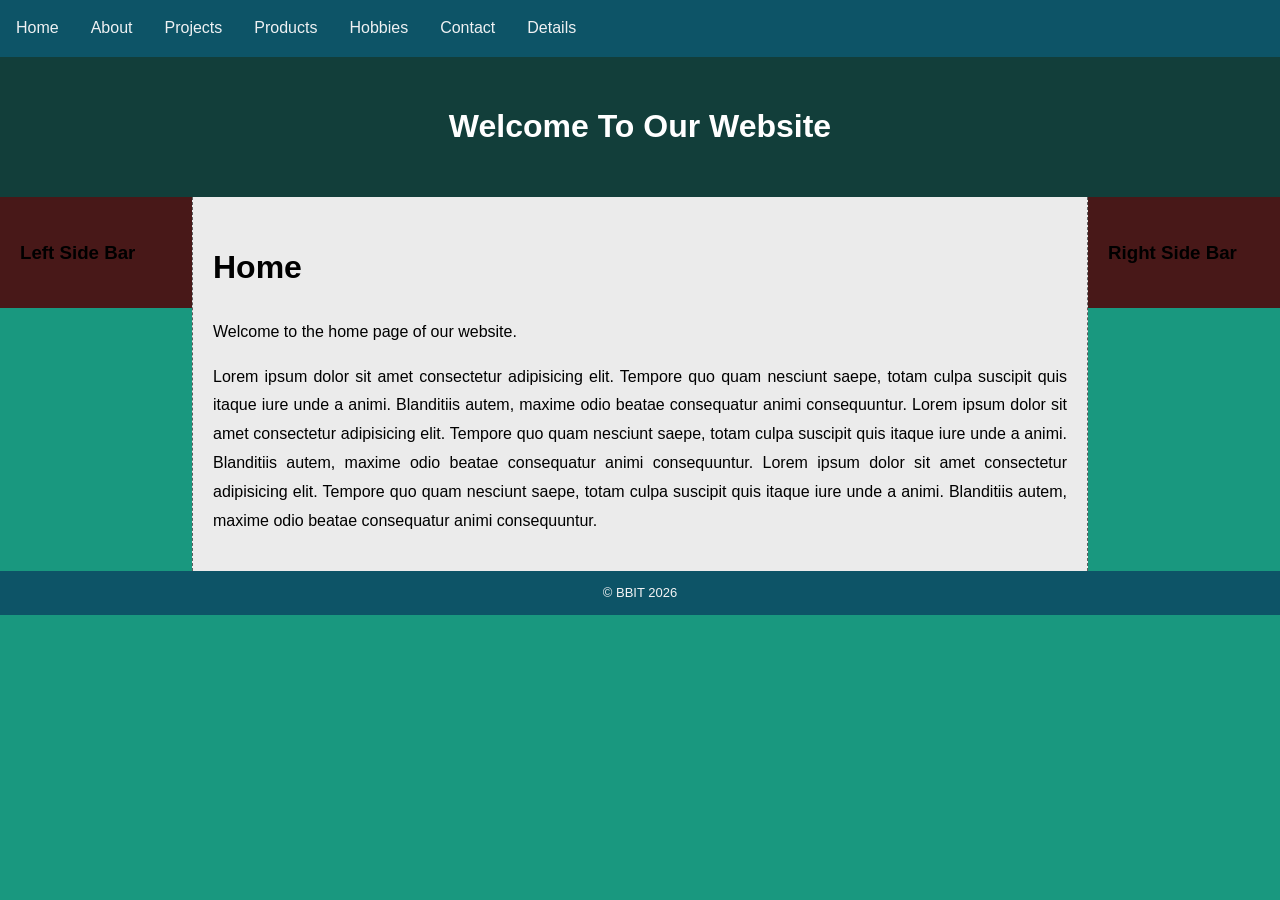
<file: index.html>
<!DOCTYPE html>
<html lang="en">
<head>
    <meta charset="UTF-8">
    <meta name="viewport" content="width=device-width, initial-scale=1.0">
    <title>Home</title>
    <link rel="stylesheet" href="css/style.css"> 
</head>
<body>
    <div class="toplink">    
        <a href="./">Home</a>
        <a href="about_us.html">About</a> 
        <a href="project.html">Projects</a>
        <a href="product.html">Products</a>
        <a href="hobbies.html">Hobbies</a>
        <a href="contact.html">Contact</a>
        <a href="contact_form.html">Details</a>
    </div>

    <div class="banner">
        <h1>Welcome to Our Website</h1>
    </div>

    <div class="row">
        <div class="left_side_bar">
            <h3>Left Side Bar</h3>
        </div>
        <div class="content">
    <h1>Home</h1>
    <p>Welcome to the home page of our website.</p>
    <p>Lorem ipsum dolor sit amet consectetur adipisicing elit. Tempore quo quam nesciunt saepe, totam culpa suscipit quis itaque iure unde a animi. Blanditiis autem, maxime odio beatae consequatur animi consequuntur. Lorem ipsum dolor sit amet consectetur adipisicing elit. Tempore quo quam nesciunt saepe, totam culpa suscipit quis itaque iure unde a animi. Blanditiis autem, maxime odio beatae consequatur animi consequuntur. Lorem ipsum dolor sit amet consectetur adipisicing elit. Tempore quo quam nesciunt saepe, totam culpa suscipit quis itaque iure unde a animi. Blanditiis autem, maxime odio beatae consequatur animi consequuntur.</p>
        </div>
        <div class="right_side_bar">
            <h3>Right Side Bar</h3>
        </div>
    </div>

    <div class="footer">
        &#169; BBIT 2026
    </div>
</body>
</html>
</file>
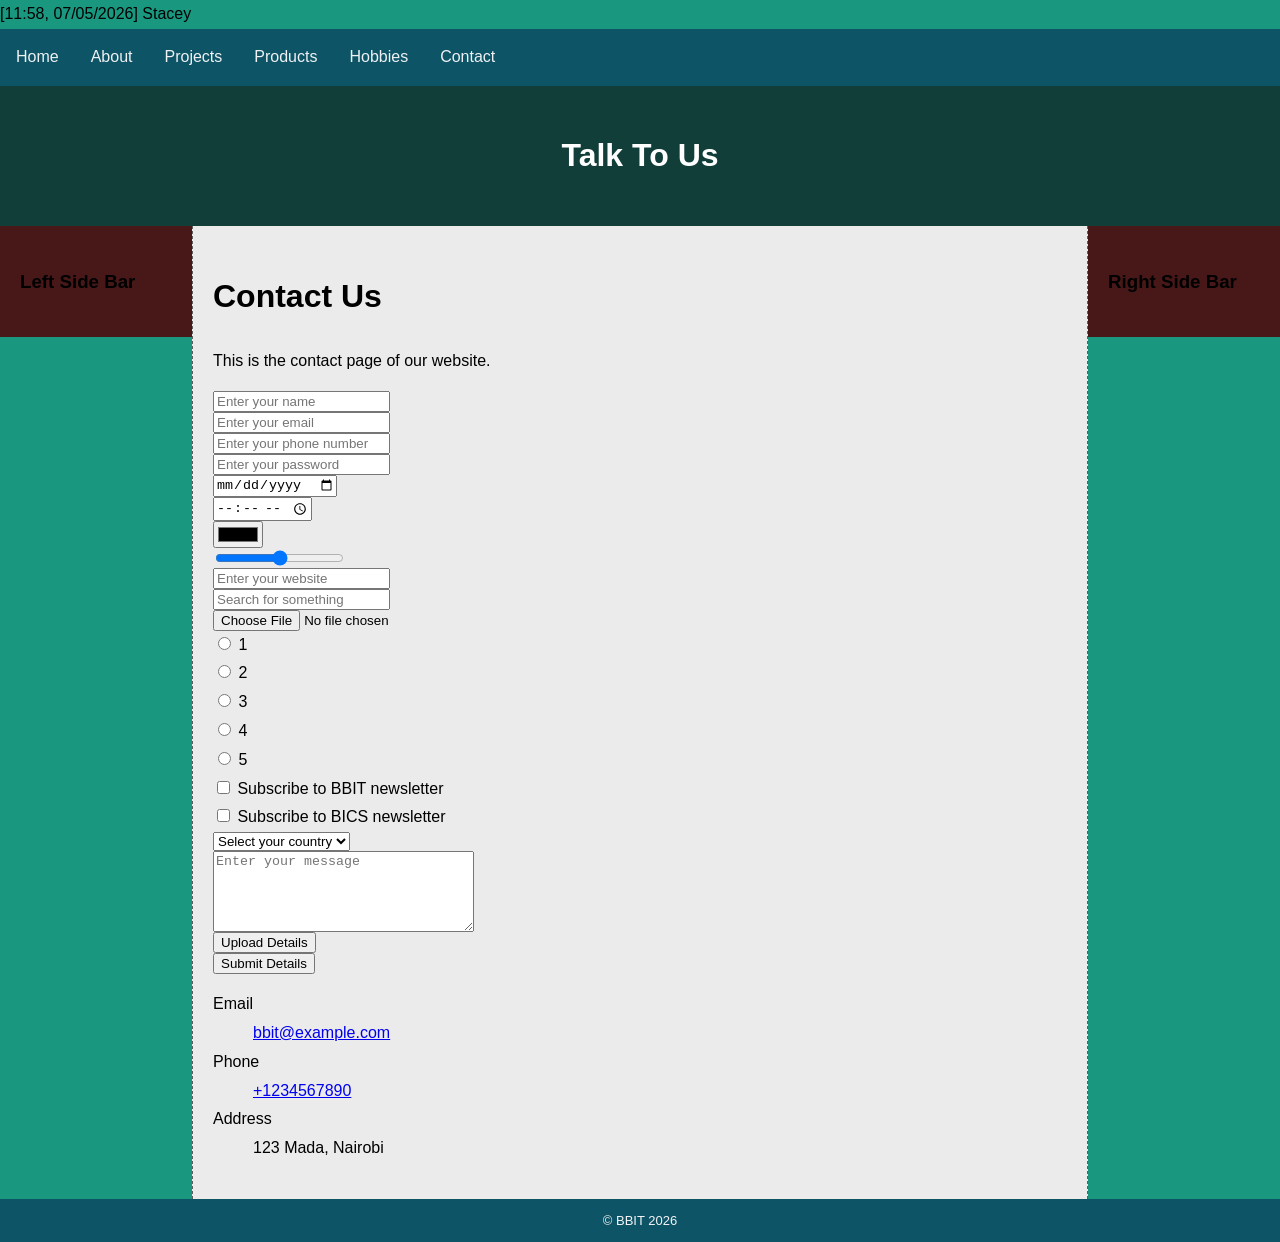
<file: contact.html>
[11:58, 07/05/2026] Stacey <!DOCTYPE html>
<html lang="en">
<head>
    <meta charset="UTF-8">
    <meta name="viewport" content="width=device-width, initial-scale=1.0">
    <title>Contact</title>
    <link rel="stylesheet" href="css/style.css"> 
</head>
<body>
    <div class="toplink">    
        <a href="./">Home</a>
        <a href="about.html">About</a> 
        <a href="projects.html">Projects</a>
        <a href="products.html">Products</a>
        <a href="hobbies.html">Hobbies</a>
        <a href="contact.html">Contact</a>
    </div>

    <div class="banner">
        <h1>Talk to us</h1>
    </div>

    <div class="row">
        <div class="left_side_bar">
            <h3>Left Side Bar</h3>
        </div>
        <div class="content">
    <h1>Contact Us</h1>
    <p>This is the contact page of our website.</p>

    <form action="">

        <input type="text" name="" placeholder="Enter your name" required><br>
        <input type="email" name="" placeholder="Enter your email" required><br>
        <input type="number" name="" placeholder="Enter your phone number" required><br>
        <input type="password" name="" placeholder="Enter your password" required><br>
        <input type="date" name="" placeholder="Enter your date of birth" required><br>
        <input type="time" name="" placeholder="Enter your time of birth" required><br>
        <input type="color" name="" placeholder="Enter your favourite color" required><br>
        <input type="range" name="" placeholder="Enter your age" required><br>
        <input type="url" name="" placeholder="Enter your website" required><br>
        <input type="search" name="" placeholder="Search for something" required><br>
        <input type="file" name="" placeholder="Upload a file" required><br>
        

        <input type="radio" name="rating" value="1"> 1 <br>
        <input type="radio" name="rating" value="2"> 2 <br>
        <input type="radio" name="rating" value="3"> 3 <br>
        <input type="radio" name="rating" value="4"> 4 <br>
        <input type="radio" name="rating" value="5"> 5 <br>

        <input type="checkbox" name="subscribe" value="yes"> Subscribe to BBIT newsletter<br>
        <input type="checkbox" name="subscribe" value="yes"> Subscribe to BICS newsletter<br>

        <select name="" id="">
            <option value="">Select your country</option>
            <option value="kenya">Kenya</option>
            <option value="uganda">Uganda</option>
            <option value="tanzania">Tanzania</option>
            <option value="rwanda">Rwanda</option>
        </select>
        <br>

        <textarea name="" id="" cols="30" rows="5" placeholder="Enter your message"></textarea>

        <br>

        <input type="submit" value="Upload Details"><br>
        <button type="submit">Submit Details</button>
    </form>



    <dl>
        <dt>Email</dt>
        <dd><a href="mailto:bbit@example.com">bbit@example.com</a></dd>
        <dt>Phone</dt>
        <dd><a href="tel:+1234567890">+1234567890</a></dd>
        <dt>Address</dt>
        <dd>123 Mada, Nairobi</dd>
    </dl>
        </div>
        <div class="right_side_bar">
            <h3>Right Side Bar</h3>
        </div>
    </div>

    <div class="footer">
        &#169; BBIT 2026
    </div>
</body>
</html>
</file>
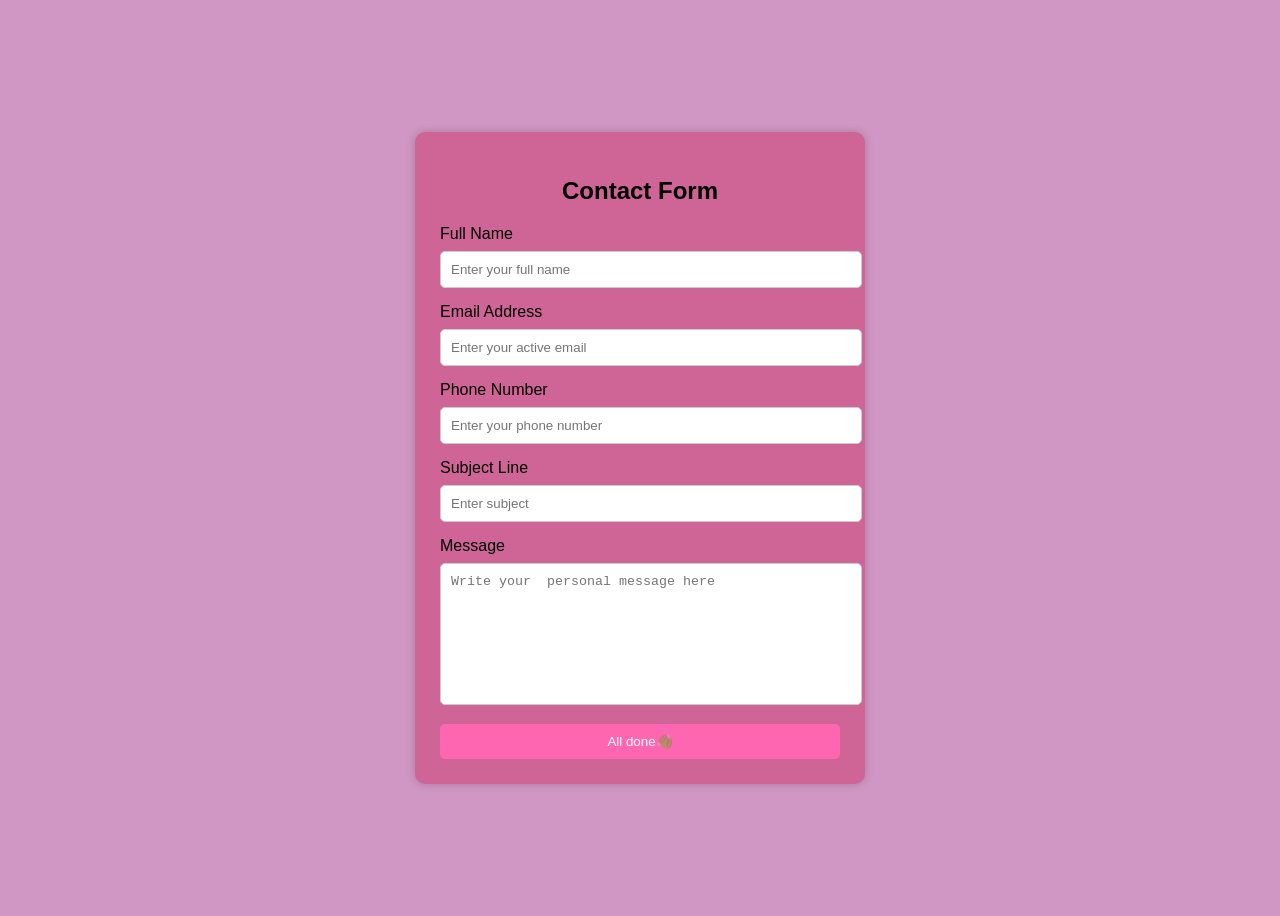
<file: contact_form.html>
<!DOCTYPE html>
<html lang="en">
<head>
    <meta charset="UTF-8">
    <meta name="viewport" content="width=device-width, initial-scale=1.0">
    <title>contact form</title>
</head>
<body>
    
</body>
<head>

    <style>
        body {
            font-family: Arial, Helvetica, sans-serif;
            background-color: #d197c4;
            display: flex;
            justify-content: center;
            align-items: center;
            height: 100vh;
        }

        .form-container {
            background: rgb(206, 101, 150);
            padding: 25px;
            width: 400px;
            border-radius: 10px;
            box-shadow: 0 0 10px rgba(0,0,0,0.2);
        }

        h2 {
            text-align: center;
            margin-bottom: 20px;
        }

        input,
        textarea {
            width: 100%;
            padding: 10px;
            margin-top: 8px;
            margin-bottom: 15px;
            border: 1px solid #ccc;
            border-radius: 5px;
        }

        textarea {
            resize: none;
            height: 120px;
        }

        button {
            width: 100%;
            padding: 10px;
            background-color: #ff66b2;
            color: white;
            border: none;
            border-radius: 5px;
            cursor: pointer;
        }

        button:hover {
            background-color: #b30062;
        }
    </style>
</head>
<body>

    <div class="form-container">
        <h2>Contact Form</h2>

        <form>
            <label>Full Name</label>
            <input type="text" name="fullname" placeholder="Enter your full name" required>

            <label>Email Address</label>
            <input type="email" name="email" placeholder="Enter your active email" required>

            <label>Phone Number</label>
            <input type="tel" name="phone" placeholder="Enter your phone number" required>

            <label>Subject Line</label>
            <input type="text" name="subject" placeholder="Enter subject" required>

            <label>Message</label>
            <textarea name="message" placeholder="Write your  personal message here" required></textarea>

            <button type="submit">All done👋🏽</button>
        </form>
    </div>

</body>
</html>
</file>
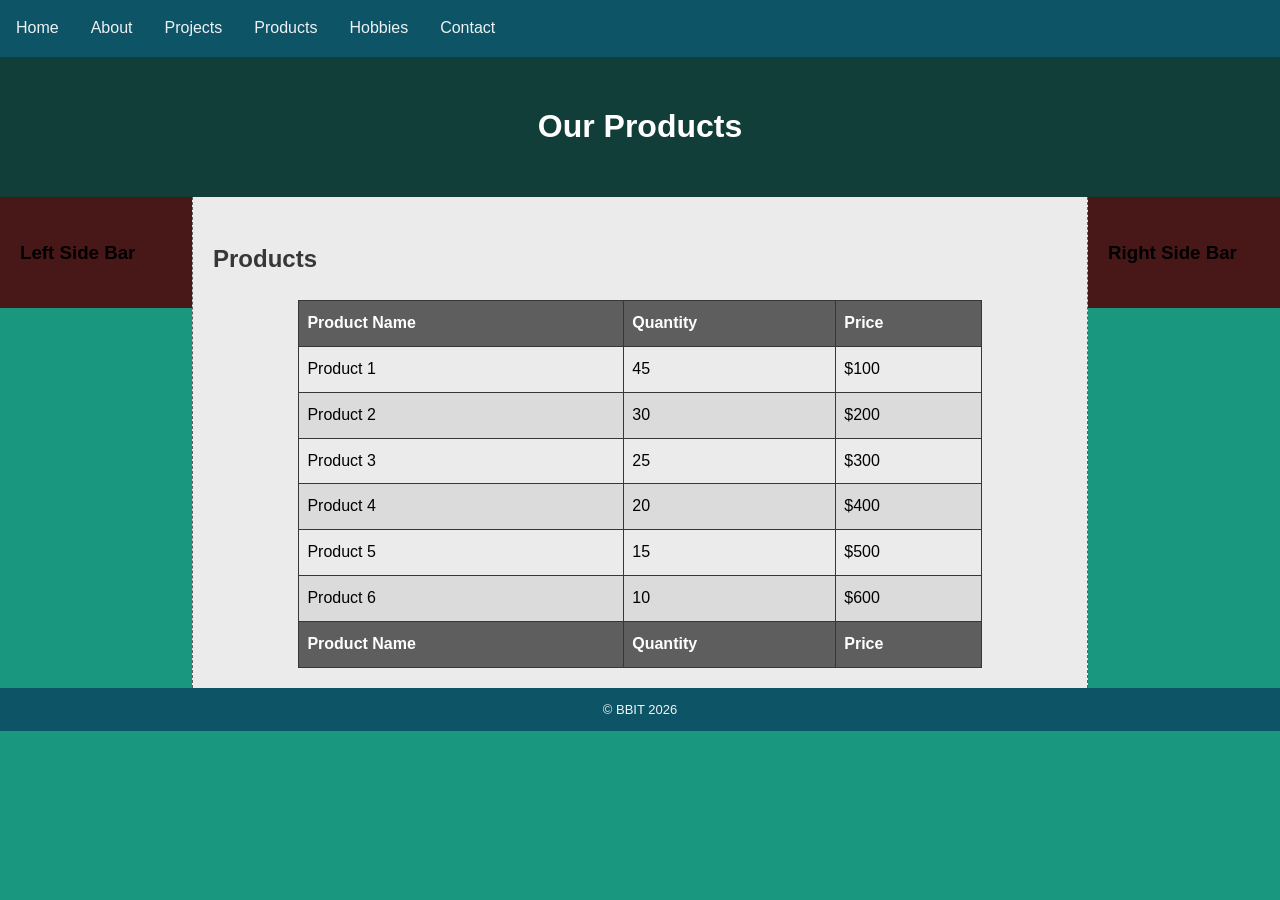
<file: product.html>
<!DOCTYPE html>
<html lang="en">
<head>
    <meta charset="UTF-8">
    <meta name="viewport" content="width=device-width, initial-scale=1.0">
    <title>Document</title>
    <link rel="stylesheet" href="css/style.css">
</head>
<body>
    <div class="toplink">    
        <a href="./">Home</a>
        <a href="about.html">About</a> 
        <a href="projects.html">Projects</a>
        <a href="products.html">Products</a>
        <a href="hobbies.html">Hobbies</a>
        <a href="contact.html">Contact</a>
    </div>

    <div class="banner">
        <h1>Our Products</h1>
    </div>

    <div class="row">
        <div class="left_side_bar">
            <h3>Left Side Bar</h3>
        </div>
        <div class="content">
            <h2>Products</h2>

            <table>
                <thead>
                    <tr>
                        <th>Product Name</th>
                        <th>Quantity</th>
                        <th>Price</th>
                    </tr>
                </thead>
                <tbody>
                    <tr>
                        <td>Product 1</td>
                        <td>45</td>
                        <td>$100</td>
                    </tr>
                    <tr>
                        <td>Product 2</td>
                        <td>30</td>
                        <td>$200</td>
                    </tr>
                    <tr>
                        <td>Product 3</td>
                        <td>25</td>
                        <td>$300</td>
                    </tr>
                    <tr>
                        <td>Product 4</td>
                        <td>20</td>
                        <td>$400</td>
                    </tr>
                    <tr>
                        <td>Product 5</td>
                        <td>15</td>
                        <td>$500</td>
                    </tr>
                    <tr>
                        <td>Product 6</td>
                        <td>10</td>
                        <td>$600</td>
                    </tr>
                </tbody>
                <tfoot>
                    <tr>
                        <th>Product Name</th>
                        <th>Quantity</th>
                        <th>Price</th>
                    </tr>
                </tfoot>
            </table>
        </div>
        <div class="right_side_bar">
            <h3>Right Side Bar</h3>
        </div>
    </div>

    <div class="footer">
        &#169; BBIT 2026
    </div>
</body>
</html>
</file>
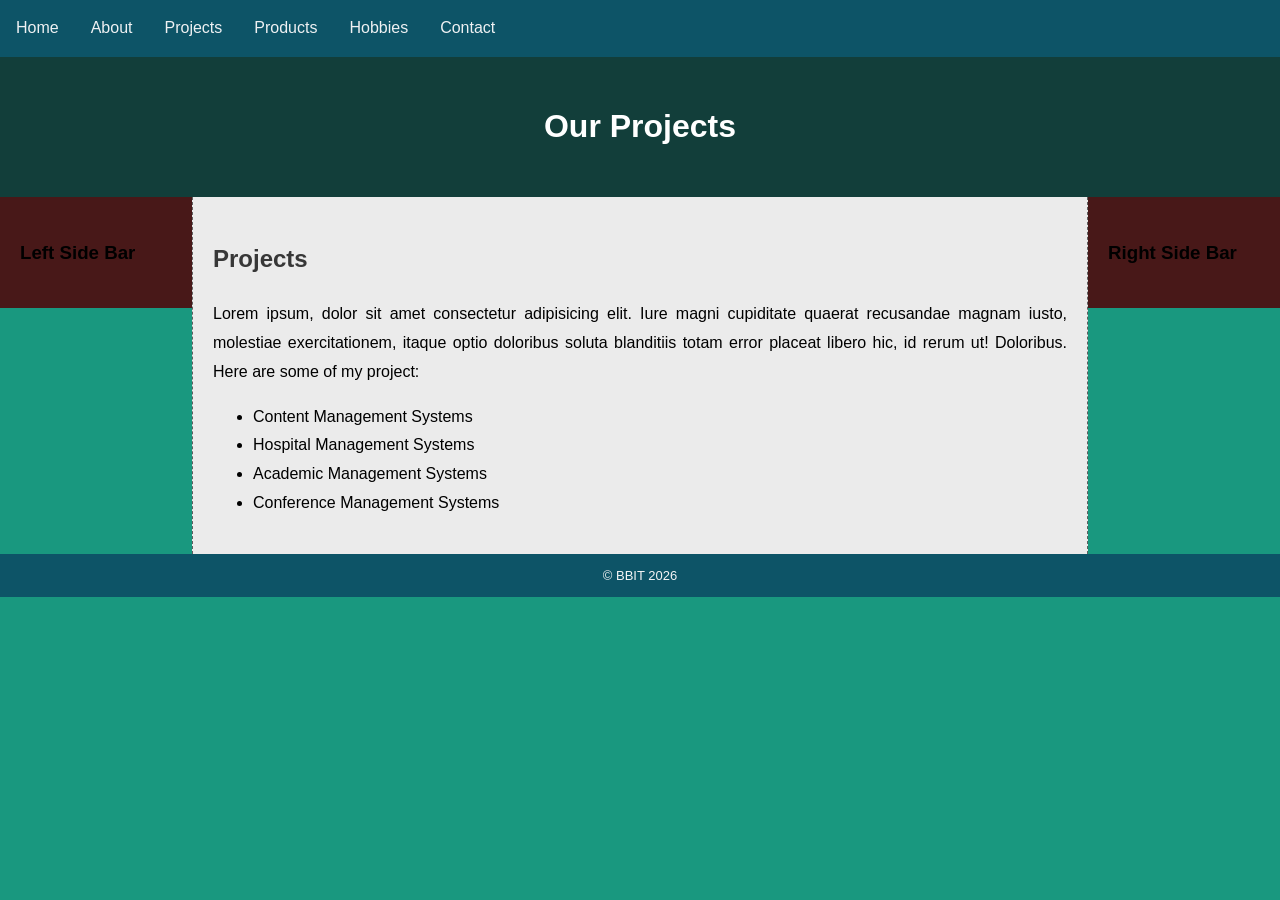
<file: project.html>
<!DOCTYPE html>
<html lang="en">
<head>
    <meta charset="UTF-8">
    <meta name="viewport" content="width=device-width, initial-scale=1.0">
    <title>Document</title>
    <link rel="stylesheet" href="css/style.css">
</head>
<body>
    <div class="toplink">    
        <a href="./">Home</a>
        <a href="about.html">About</a> 
        <a href="projects.html">Projects</a>
        <a href="products.html">Products</a>
        <a href="hobbies.html">Hobbies</a>
        <a href="contact.html">Contact</a>
    </div>

    <div class="banner">
        <h1>Our projects</h1>
    </div>

    <div class="row">
        <div class="left_side_bar">
            <h3>Left Side Bar</h3>
        </div>
        <div class="content">
            <h2>Projects</h2>
            <p>Lorem ipsum, dolor sit amet consectetur adipisicing elit. Iure magni cupiditate quaerat recusandae magnam iusto, molestiae exercitationem, itaque optio doloribus soluta blanditiis totam error placeat libero hic, id rerum ut! Doloribus. Here are some of my project:</p>
            <ul>
                <li>Content Management Systems</li>
                <li>Hospital Management Systems</li>
                <li>Academic Management Systems</li>
                <li>Conference Management Systems</li>
            </ul>
        </div>
        <div class="right_side_bar">
            <h3>Right Side Bar</h3>
        </div>
    </div>

    <div class="footer">
        &#169; BBIT 2026
    </div>
</body>
</html>
</file>
<file: css/style.css>
body{
    background-color: rgb(25, 152, 127);
    margin: 0;
    font-family: Arial, Helvetica, sans-serif;
    line-height: 1.8;
    font-size: 16px;
}
*{
    box-sizing: border-box;
}
.toplink{
    background-color: rgb(13, 84, 103);
    overflow: hidden;
}
.toplink a{
    color: #eff1f3;
    float: left;
    display: block;
    text-decoration: none;
    text-align: left;
    padding: 14px 16px;
}
.toplink a:hover{
    background-color: #ffffff;
    color: rgb(113, 113, 15);
    text-decoration: none;
}
.banner{
    background-color: #123e3a;
    color: #ffffff;
    padding: 20px;
    text-align: center;
}
.row:after{
    display: flex;
    content: "";
    clear: both;
}
.left_side_bar{
    float: left;
    width: 15%;
    background-color: #481818;
    padding: 20px;
}
.content{
    float: left;
    width: 70%;
    background-color: #ebebeb;
    padding: 20px;
    text-align: left;
    border-left:#5f5e5e 1px dashed;
    border-right:#5f5e5e 1px dashed;
}
.right_side_bar{
    float: left;
    width: 15%;
    background-color: #481818;
    padding: 20px;
}
.footer{
    background-color: rgb(13, 84, 103);
    color: #f4f4f5;
    font-size: small;
    text-align: center;
    padding: 10px;
}
h1{
    /* text-transform: none; */
    text-transform: capitalize;
}
h2{
    text-decoration: none;
    color: #373737;
    text-align: left;
}
p{
    text-align: justify;
}
.underline{
    text-decoration: underline;
}

.team_img{
    overflow: hidden;
    text-align: center;
}
.team_img img{
    width: 180px;
    height: 240px;
    padding: 5px;
    border-radius: 20%;
    /* object-fit: cover; */
}
.team_member{
    text-align: center;
    font-size: small;
    color: #880f0f;
    font-style: italic;
    font-weight: normal;
    display: inline-block;
    text-decoration: none;
    text-transform: uppercase;
}

/* Table Design */
table{
    border-collapse: collapse;
    width: 80%;
    border: 1px #373737 solid;
    border-spacing: 0;
    margin: 0 auto;
}
table th{
    border: 1px #373737 solid;
    padding: 8px;
    text-align: left;
    background-color: #5f5e5e;
    color: #ffffff;
}
table td{
    border: 1px #373737 solid;
    padding: 8px;
    text-align: left;
}
tr:nth-child(even){
    background-color: #dbdbdb;
}
tbody tr:hover{
    background-color: #b3e7ff;
}
</file>
